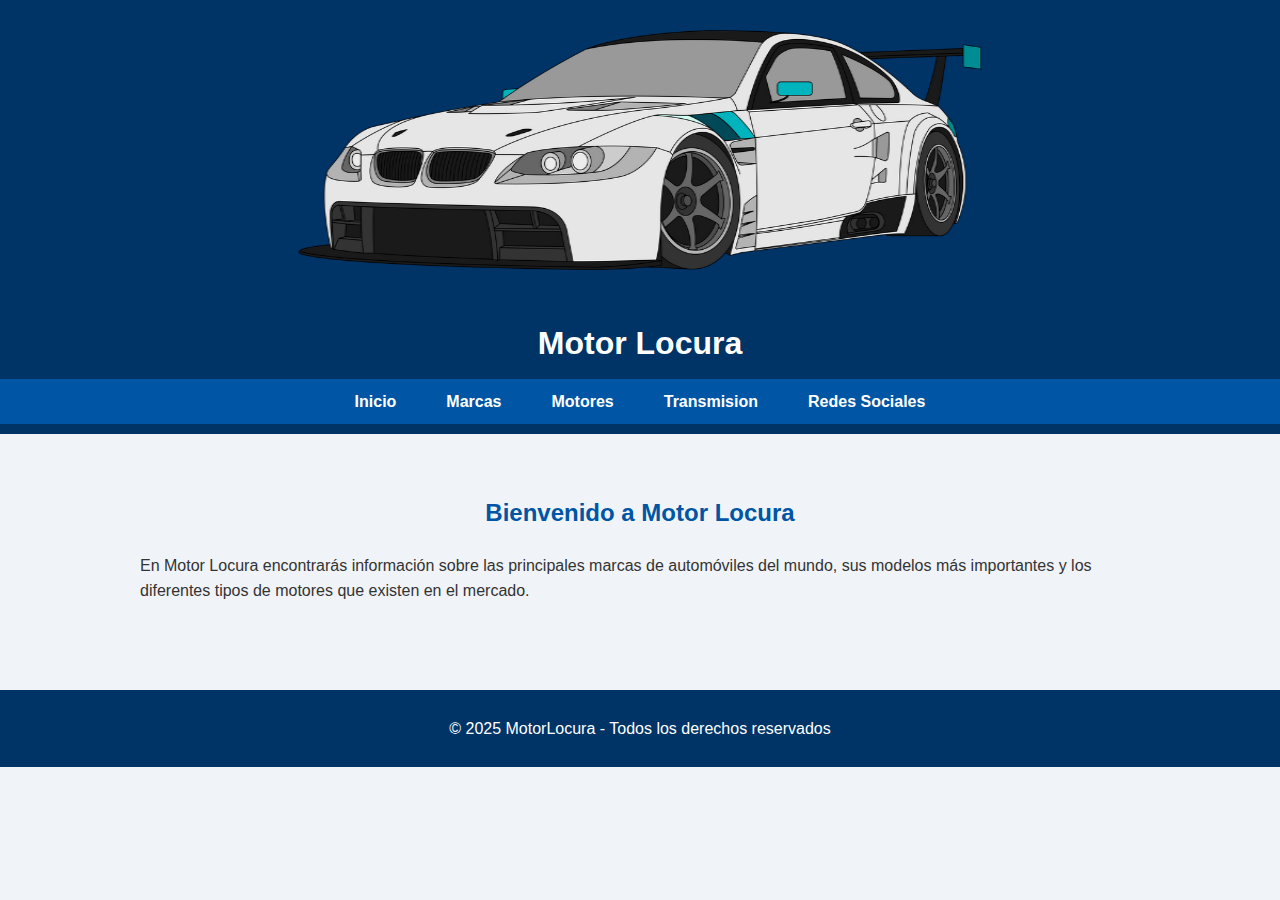
<file: index.html>
<!DOCTYPE html>
<html lang="es">
<head>
    <meta charset="UTF-8">
    <meta name="viewport" content="width=device-width, initial-scale=1.0">
    <title>Motor Locura - Inicio</title>
    <link rel="stylesheet" href="style.css">
      <link rel="shortcut icon" href="banner.jpg">
</head>
<body>
    <header>
        <img src="motolocura.png" alt="MotorLocura Banner" class="banner">
        <h1>Motor Locura</h1>
        <nav>
            <ul>
                <li><a href="index.html">Inicio</a></li>
                <li><a href="marcas.html">Marcas</a></li>
                <li><a href="motores.html">Motores</a></li>
                <li><a href="transmision.html">Transmision</a></li>
                <li><a href="redes.html">Redes Sociales</a></li>
            </ul>
        </nav>
    </header>

    <section>
        <h2>Bienvenido a Motor Locura</h2>
        <p>
            En Motor Locura encontrarás información sobre las principales marcas de automóviles del mundo, 
            sus modelos más importantes y los diferentes tipos de motores que existen en el mercado.
        </p>
    </section>
    

    <footer>
        <p>&copy; 2025 MotorLocura - Todos los derechos reservados</p>
    </footer>
</body>
</html>
</file>
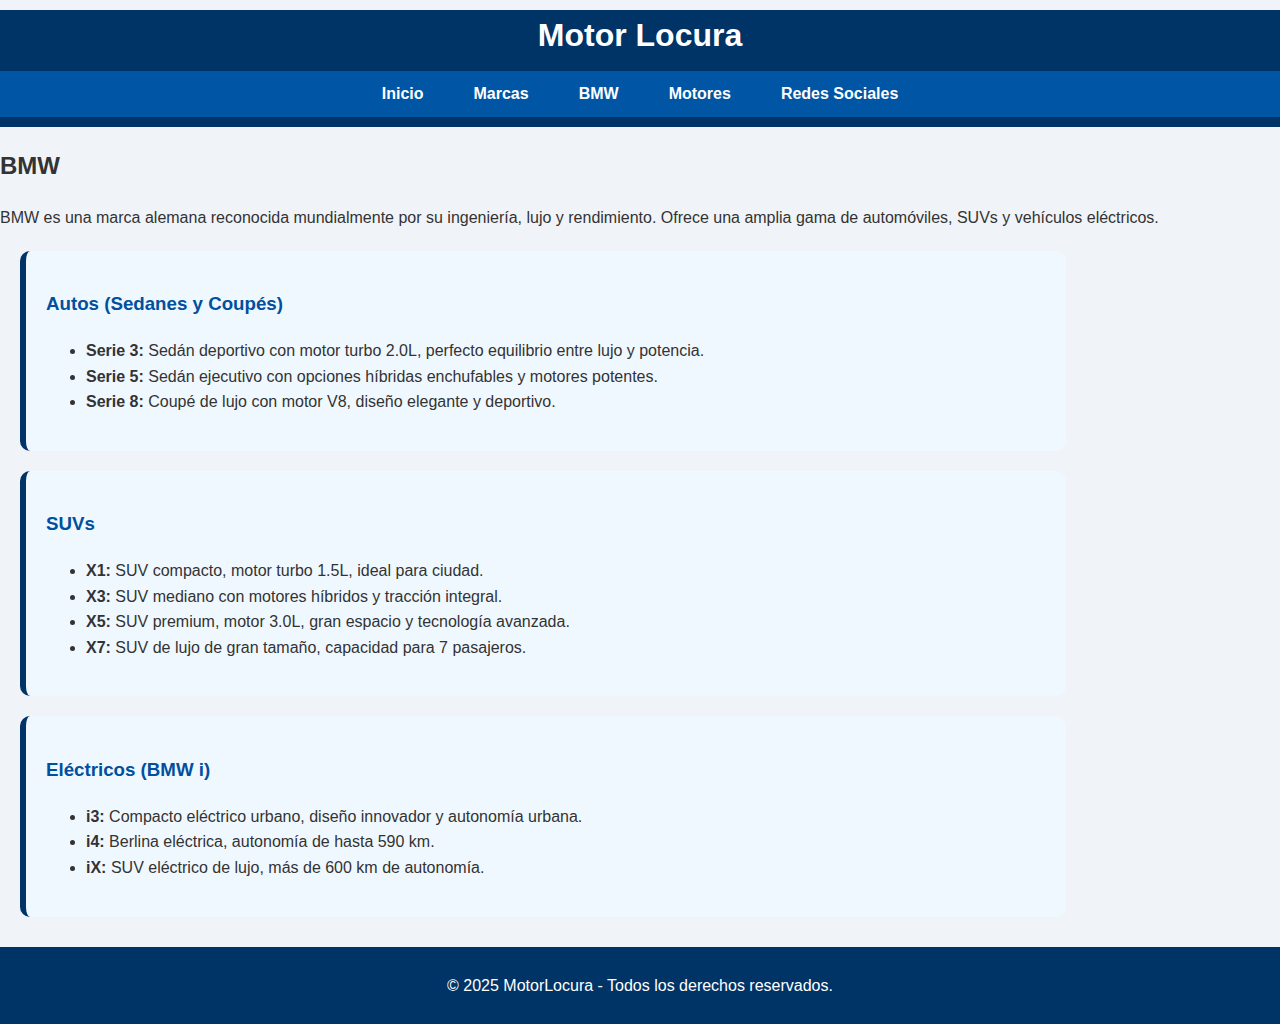
<file: BMW.html>
<!DOCTYPE html>
<html lang="es">
<head>
  <meta charset="UTF-8">
  <meta name="viewport" content="width=device-width, initial-scale=1.0">
  <title>BMW - Motor Locura</title>
  <link rel="stylesheet" href="style.css">
  <link rel="shortcut icon" href="bmw.png">
</head>
<body>
  <header>
    <h1>Motor Locura</h1>
    <nav>
      <ul>
        <li><a href="index.html">Inicio</a></li>
        <li><a href="marcas.html">Marcas</a></li>
        <li><a href="bmw.html">BMW</a></li>
        <li><a href="motores.html">Motores</a></li>
        <li><a href="redes.html">Redes Sociales</a></li>
      </ul>
    </nav>
  </header>

  <main>
    <h2>BMW</h2>
    <p>BMW es una marca alemana reconocida mundialmente por su ingeniería, lujo y rendimiento. Ofrece una amplia gama de automóviles, SUVs y vehículos eléctricos.</p>

    <!-- AUTOS -->
    <section class="linea">
      <h3>Autos (Sedanes y Coupés)</h3>
      <ul>
        <li><b>Serie 3:</b> Sedán deportivo con motor turbo 2.0L, perfecto equilibrio entre lujo y potencia.</li>
        <li><b>Serie 5:</b> Sedán ejecutivo con opciones híbridas enchufables y motores potentes.</li>
        <li><b>Serie 8:</b> Coupé de lujo con motor V8, diseño elegante y deportivo.</li>
      </ul>
    </section>

    <!-- SUVS -->
    <section class="linea">
      <h3>SUVs</h3>
      <ul>
        <li><b>X1:</b> SUV compacto, motor turbo 1.5L, ideal para ciudad.</li>
        <li><b>X3:</b> SUV mediano con motores híbridos y tracción integral.</li>
        <li><b>X5:</b> SUV premium, motor 3.0L, gran espacio y tecnología avanzada.</li>
        <li><b>X7:</b> SUV de lujo de gran tamaño, capacidad para 7 pasajeros.</li>
      </ul>
    </section>

    <!-- ELÉCTRICOS -->
    <section class="linea">
      <h3>Eléctricos (BMW i)</h3>
      <ul>
        <li><b>i3:</b> Compacto eléctrico urbano, diseño innovador y autonomía urbana.</li>
        <li><b>i4:</b> Berlina eléctrica, autonomía de hasta 590 km.</li>
        <li><b>iX:</b> SUV eléctrico de lujo, más de 600 km de autonomía.</li>
      </ul>
    </section>
  </main>
  <!-- Contenedor de fecha y hora -->
<div id="fechaHora" style="text-align:center; font-size:18px; margin:15px; color:#003366; font-weight:bold;"></div>



  <footer>
    <p>© 2025 MotorLocura - Todos los derechos reservados.</p>
  </footer>
</body>
</html>
</file>
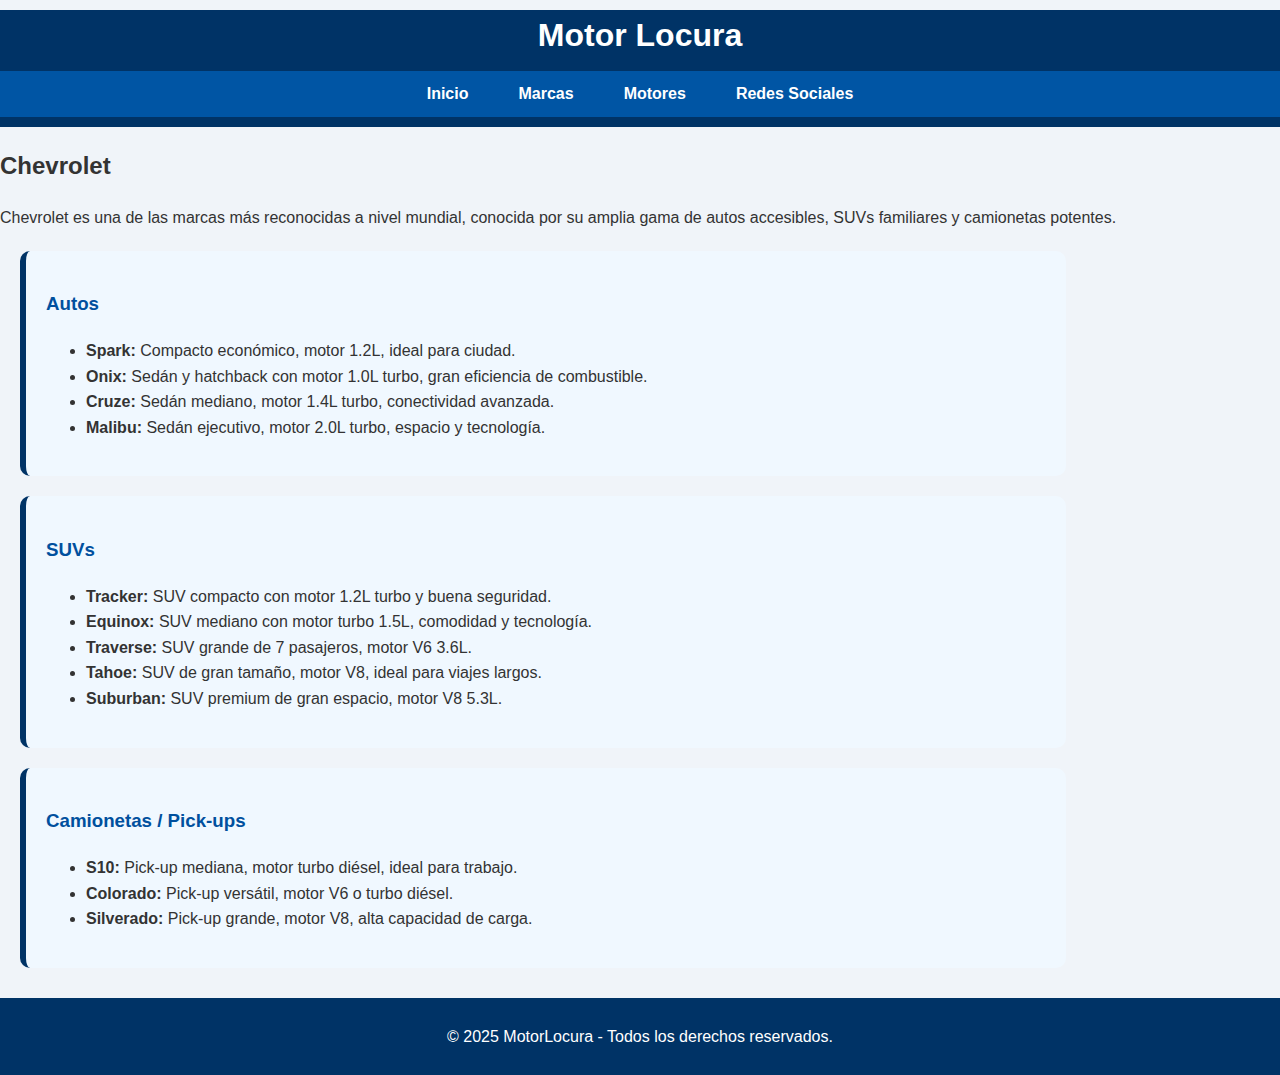
<file: chevrolet.html>
<!DOCTYPE html>
<html lang="es">
<head>
  <meta charset="UTF-8">
  <meta name="viewport" content="width=device-width, initial-scale=1.0">
  <title>Chevrolet - MotorLocura</title>
  <link rel="stylesheet" href="style.css">
  <link rel="shortcut icon" href="chevrolet.png">
</head>
<body>
  <header>
    <h1>Motor Locura</h1>
    <nav>
      <ul>
        <li><a href="index.html">Inicio</a></li>
        <li><a href="marcas.html">Marcas</a></li>
        <li><a href="motores.html">Motores</a></li>
        <li><a href="redes.html">Redes Sociales</a></li>
      </ul>
    </nav>
  </header>

  <main>
    <h2>Chevrolet</h2>
    <p>Chevrolet es una de las marcas más reconocidas a nivel mundial, conocida por su amplia gama de autos accesibles, SUVs familiares y camionetas potentes.</p>

    <!-- AUTOS -->
    <section class="linea">
      <h3>Autos</h3>
      <ul>
        <li><b>Spark:</b> Compacto económico, motor 1.2L, ideal para ciudad.</li>
        <li><b>Onix:</b> Sedán y hatchback con motor 1.0L turbo, gran eficiencia de combustible.</li>
        <li><b>Cruze:</b> Sedán mediano, motor 1.4L turbo, conectividad avanzada.</li>
        <li><b>Malibu:</b> Sedán ejecutivo, motor 2.0L turbo, espacio y tecnología.</li>
      </ul>
    </section>

    <!-- SUVS -->
    <section class="linea">
      <h3>SUVs</h3>
      <ul>
        <li><b>Tracker:</b> SUV compacto con motor 1.2L turbo y buena seguridad.</li>
        <li><b>Equinox:</b> SUV mediano con motor turbo 1.5L, comodidad y tecnología.</li>
        <li><b>Traverse:</b> SUV grande de 7 pasajeros, motor V6 3.6L.</li>
        <li><b>Tahoe:</b> SUV de gran tamaño, motor V8, ideal para viajes largos.</li>
        <li><b>Suburban:</b> SUV premium de gran espacio, motor V8 5.3L.</li>
      </ul>
    </section>

    <!-- CAMIONETAS -->
    <section class="linea">
      <h3>Camionetas / Pick-ups</h3>
      <ul>
        <li><b>S10:</b> Pick-up mediana, motor turbo diésel, ideal para trabajo.</li>
        <li><b>Colorado:</b> Pick-up versátil, motor V6 o turbo diésel.</li>
        <li><b>Silverado:</b> Pick-up grande, motor V8, alta capacidad de carga.</li>
      </ul>
    </section>
  </main>

  <footer>
    <p>© 2025 MotorLocura - Todos los derechos reservados.</p>
  </footer>
</body>
</html>
</file>
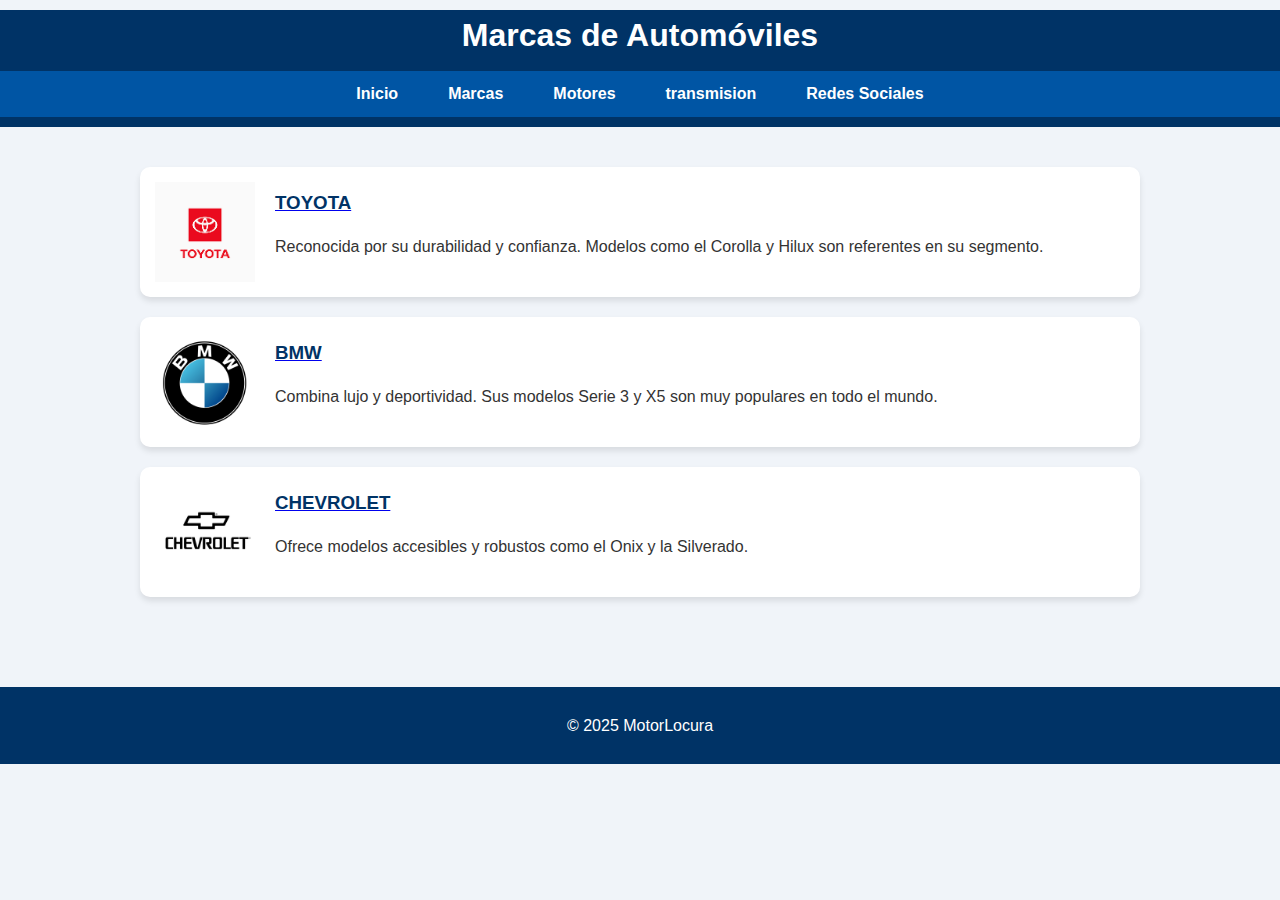
<file: marcas.html>
<!DOCTYPE html>
<html lang="es">
<head>
    <meta charset="UTF-8">
    <meta name="viewport" content="width=device-width, initial-scale=1.0">
    <title>MotorLocura - Marcas</title>
    <link rel="stylesheet" href="style.css">
    <link rel="shortcut icon" href="banner.jpg">
</head>
<body>
    <header>
        <h1>Marcas de Automóviles</h1>
        <nav>
            <ul>
                <li><a href="index.html">Inicio</a></li>
                <li><a href="marcas.html">Marcas</a></li>
                <li><a href="motores.html">Motores</a></li>
                <li><a href=transmision.html>transmision</a></li>
                <li><a href="redes.html">Redes Sociales</a></li>
            </ul>
        </nav>
    </header>

    <section>
        <article class="marca">
            <img src="toyota.png" alt="Toyota">
            <div>
                <a href="TOYOTA.html"><h3>TOYOTA</h3></a>
                
                <p>Reconocida por su durabilidad y confianza. Modelos como el Corolla y Hilux son referentes en su segmento.</p>
            </div>
        </article>

        <article class="marca">
            <img src="bmw.png" alt="BMW">
            <div>
                <a href="BMW.html"><h3>BMW</h3></a>
                <p>Combina lujo y deportividad. Sus modelos Serie 3 y X5 son muy populares en todo el mundo.</p>
            </div>
        </article>

        <article class="marca">
            <img src="chevrolet.png" alt="Chevrolet">
            <div>
                <a href="chevrolet.html"><h3>CHEVROLET</h3></a>
                <p>Ofrece modelos accesibles y robustos como el Onix y la Silverado.</p>
            </div>
        </article>
    </section>
    
    <footer>
        <p>&copy; 2025 MotorLocura</p>
    </footer>
</body>
</html>
</file>
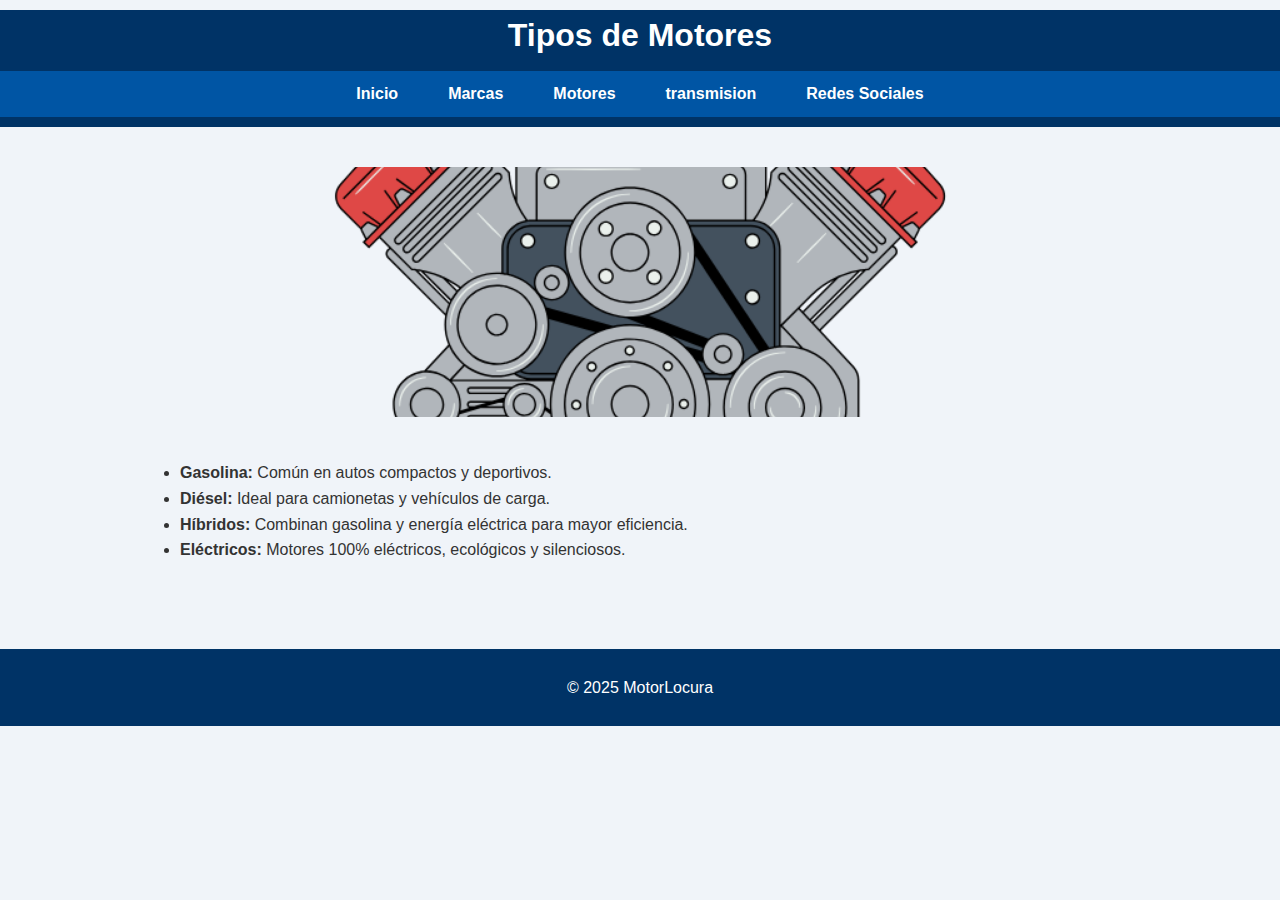
<file: motores.html>
<!DOCTYPE html>
<html lang="es">
<head>
    <meta charset="UTF-8">
    <meta name="viewport" content="width=device-width, initial-scale=1.0">
    <title>MotorLocura - Motores</title>
    <link rel="stylesheet" href="style.css">
    <link rel="shortcut icon" href="banner.jpg">
</head>
<body>
    <header>
        <h1>Tipos de Motores</h1>
        <nav>
            <ul>
                <li><a href="index.html">Inicio</a></li>
                <li><a href="marcas.html">Marcas</a></li>
                <li><a href="motores.html">Motores</a></li>
                <li><a href=transmision.html>transmision</a></li>
                <li><a href="redes.html">Redes Sociales</a></li>
            </ul>
        </nav>
    </header>

    <section>
        <img src="motor.png" alt="Motores" class="imagen-motores">
        <ul>
            <li><b>Gasolina:</b> Común en autos compactos y deportivos.</li>
            <li><b>Diésel:</b> Ideal para camionetas y vehículos de carga.</li>
            <li><b>Híbridos:</b> Combinan gasolina y energía eléctrica para mayor eficiencia.</li>
            <li><b>Eléctricos:</b> Motores 100% eléctricos, ecológicos y silenciosos.</li>
        </ul>
    </section>

    <footer>
        <p>&copy; 2025 MotorLocura</p>
    </footer>
</body>
</html>
</file>
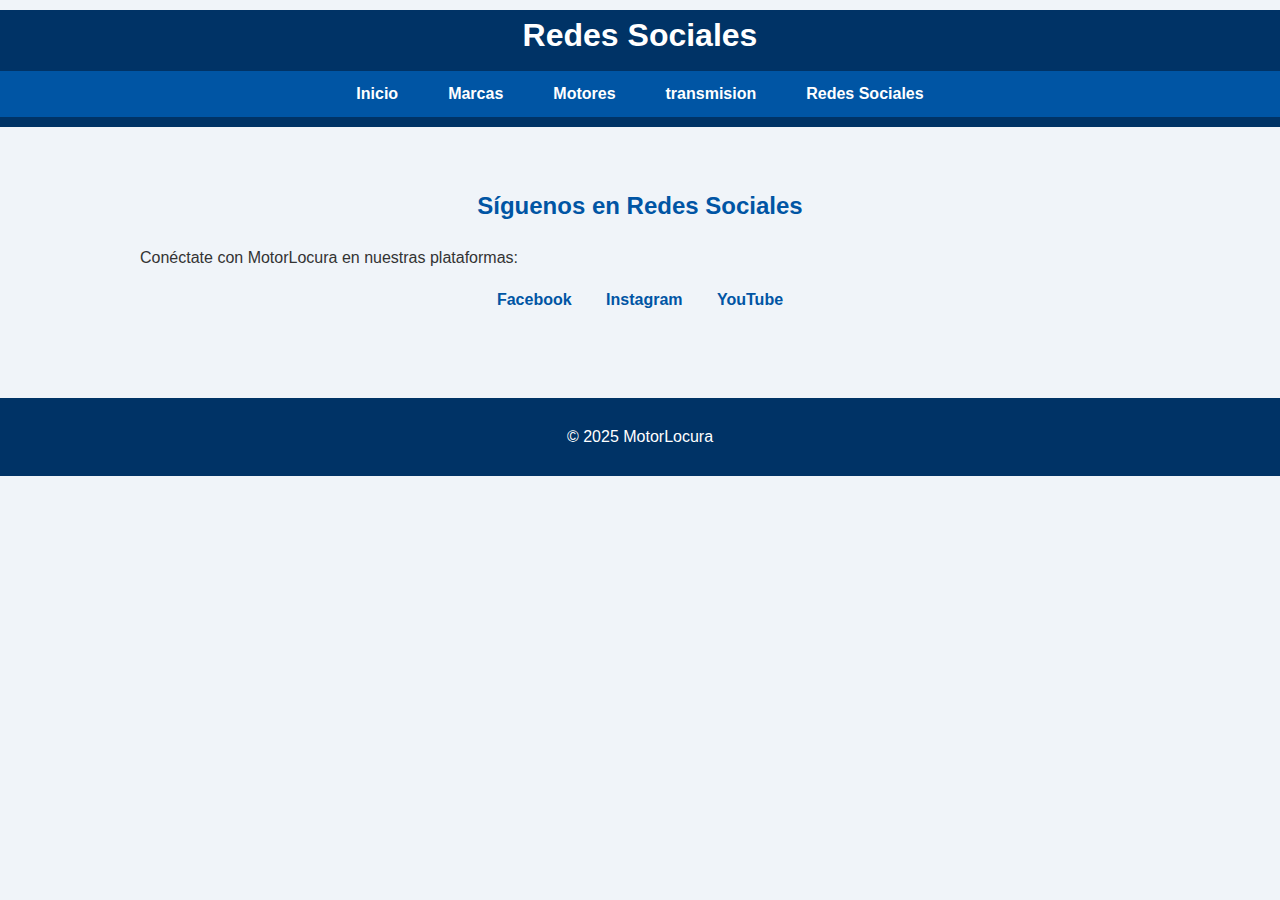
<file: redes.html>
<!DOCTYPE html>
<html lang="es">
<head>
    <meta charset="UTF-8">
    <meta name="viewport" content="width=device-width, initial-scale=1.0">
    <title>MotorLocura - Redes Sociales</title>
    <link rel="stylesheet" href="style.css">
</head>
<body>
    <header>
        <h1>Redes Sociales</h1>
        <nav>
            <ul>
                <li><a href="index.html">Inicio</a></li>
                <li><a href="marcas.html">Marcas</a></li>
                <li><a href="motores.html">Motores</a></li>
                <li><a href=transmision.html>transmision</a></li>
                <li><a href="redes.html">Redes Sociales</a></li>
            </ul>
        </nav>
    </header>

    <section id="redes">
        <h2>Síguenos en Redes Sociales</h2>
        <p>Conéctate con MotorLocura en nuestras plataformas:</p>
        <ul>
            <li><a href="#">Facebook</a></li>
            <li><a href="#">Instagram</a></li>
            <li><a href="#">YouTube</a></li>
        </ul>
    </section>

    <footer>
        <p>&copy; 2025 MotorLocura</p>
    </footer>
</body>
</html>
</file>
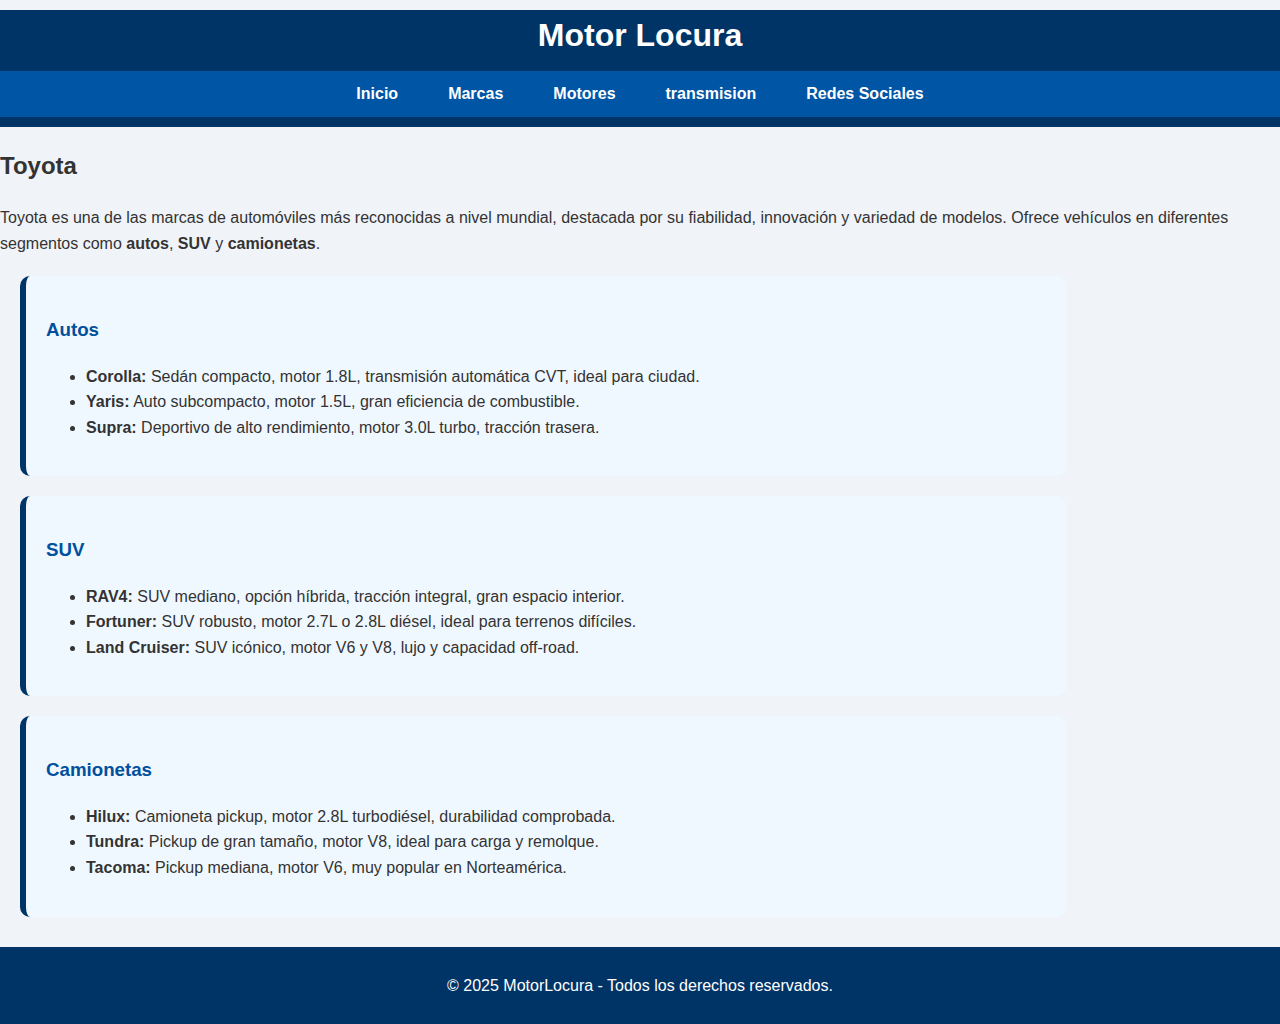
<file: TOYOTA.html>
<!DOCTYPE html>
<html lang="es">
<head>
    <meta charset="UTF-8">
    <meta name="viewport" content="width=device-width, initial-scale=1.0">
    <title>Toyota - MotorLocura</title>
    <link rel="stylesheet" href="style.css">
    <link rel="shortcut icon" href="toyota.png">
</head>
<body>
    <header>
        <h1>Motor Locura</h1>
        <nav>
            <ul>
                <li><a href="index.html">Inicio</a></li>
                <li><a href="marcas.html">Marcas</a></li>
                <li><a href="motores.html">Motores</a></li>
                <li><a href=transmision.html>transmision</a></li>
                <li><a href="redes.html">Redes Sociales</a></li>
            </ul>
        </nav>
    </header>

    <main>
        <h2>Toyota</h2>
        <p>
            Toyota es una de las marcas de automóviles más reconocidas a nivel mundial,
            destacada por su fiabilidad, innovación y variedad de modelos. Ofrece vehículos
            en diferentes segmentos como <b>autos</b>, <b>SUV</b> y <b>camionetas</b>.
        </p>

        <!-- AUTOS -->
        <section class="linea">
            <h3>Autos</h3>
            <ul>
                <li><b>Corolla:</b> Sedán compacto, motor 1.8L, transmisión automática CVT, ideal para ciudad.</li>
                <li><b>Yaris:</b> Auto subcompacto, motor 1.5L, gran eficiencia de combustible.</li>
                <li><b>Supra:</b> Deportivo de alto rendimiento, motor 3.0L turbo, tracción trasera.</li>
            </ul>
        </section>

        <!-- SUV -->
        <section class="linea">
            <h3>SUV</h3>
            <ul>
                <li><b>RAV4:</b> SUV mediano, opción híbrida, tracción integral, gran espacio interior.</li>
                <li><b>Fortuner:</b> SUV robusto, motor 2.7L o 2.8L diésel, ideal para terrenos difíciles.</li>
                <li><b>Land Cruiser:</b> SUV icónico, motor V6 y V8, lujo y capacidad off-road.</li>
            </ul>
        </section>

        <!-- CAMIONETAS -->
        <section class="linea">
            <h3>Camionetas</h3>
            <ul>
                <li><b>Hilux:</b> Camioneta pickup, motor 2.8L turbodiésel, durabilidad comprobada.</li>
                <li><b>Tundra:</b> Pickup de gran tamaño, motor V8, ideal para carga y remolque.</li>
                <li><b>Tacoma:</b> Pickup mediana, motor V6, muy popular en Norteamérica.</li>
            </ul>
        </section>
    </main>

    <footer>
        <p>© 2025 MotorLocura - Todos los derechos reservados.</p>
    </footer>
</body>
</html>
</file>
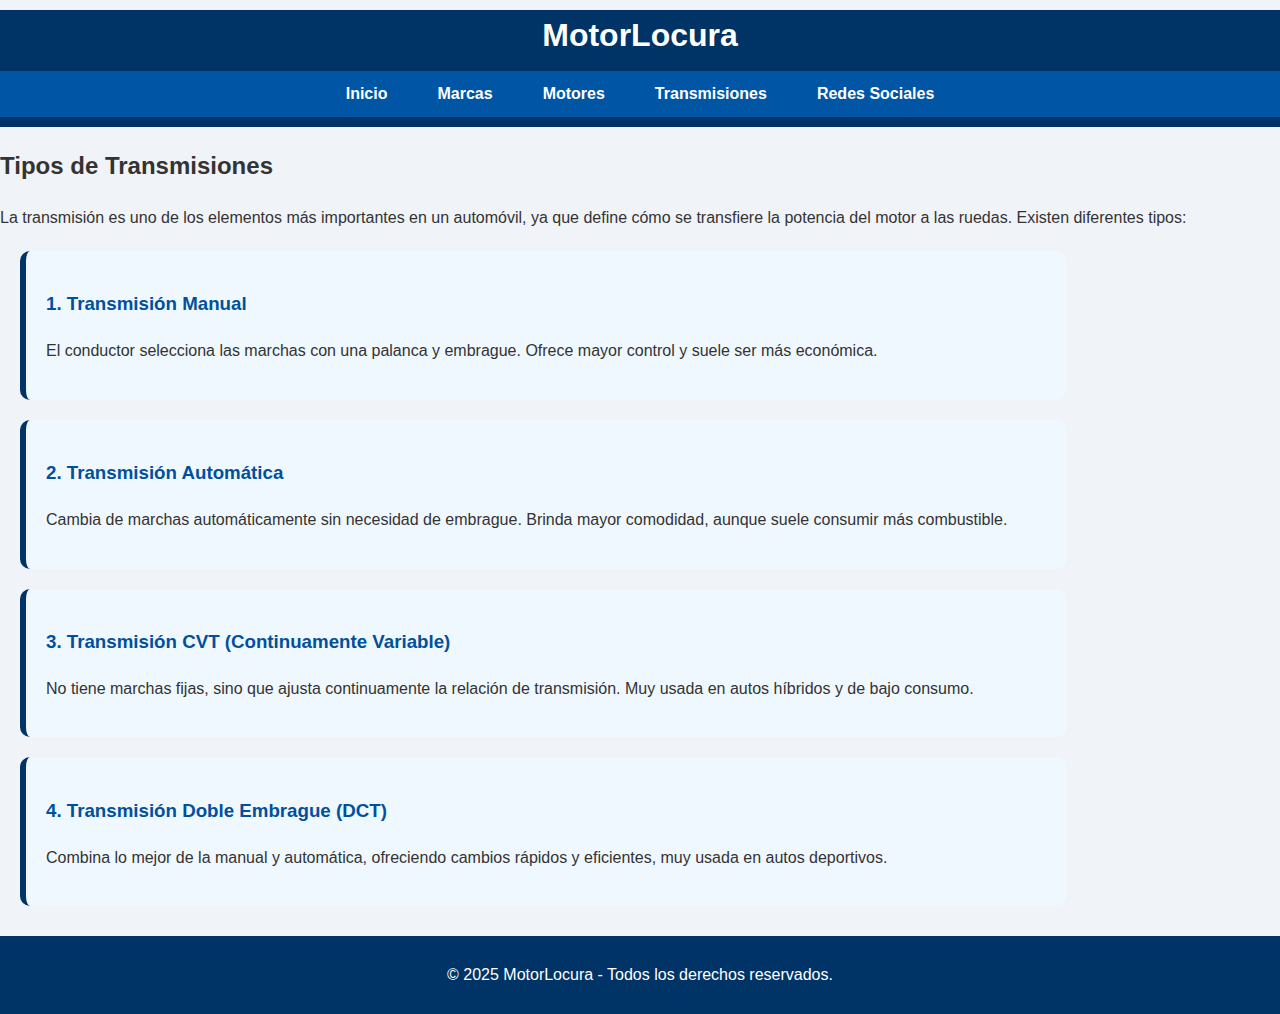
<file: transmision.html>
<!DOCTYPE html>
<html lang="es">
<head>
  <meta charset="UTF-8">
  <meta name="viewport" content="width=device-width, initial-scale=1.0">
  <title>Transmisiones - MotorLocura</title>
  <link rel="stylesheet" href="style.css">
</head>
<body>
  <header>
    <h1>MotorLocura</h1>
    <nav>
      <ul>
        <li><a href="index.html">Inicio</a></li>
        <li><a href="marcas.html">Marcas</a></li>
        <li><a href="motores.html">Motores</a></li>
        <li><a href="transmisiones.html" class="activo">Transmisiones</a></li>
        <li><a href="redes.html">Redes Sociales</a></li>
      </ul>
    </nav>
  </header>

  <main>
    <h2>Tipos de Transmisiones</h2>
    <p>La transmisión es uno de los elementos más importantes en un automóvil, ya que define cómo se transfiere la potencia del motor a las ruedas. Existen diferentes tipos:</p>

    <section class="linea">
      <h3>1. Transmisión Manual</h3>
      <p>El conductor selecciona las marchas con una palanca y embrague. Ofrece mayor control y suele ser más económica.</p>
    </section>

    <section class="linea">
      <h3>2. Transmisión Automática</h3>
      <p>Cambia de marchas automáticamente sin necesidad de embrague. Brinda mayor comodidad, aunque suele consumir más combustible.</p>
    </section>

    <section class="linea">
      <h3>3. Transmisión CVT (Continuamente Variable)</h3>
      <p>No tiene marchas fijas, sino que ajusta continuamente la relación de transmisión. Muy usada en autos híbridos y de bajo consumo.</p>
    </section>

    <section class="linea">
      <h3>4. Transmisión Doble Embrague (DCT)</h3>
      <p>Combina lo mejor de la manual y automática, ofreciendo cambios rápidos y eficientes, muy usada en autos deportivos.</p>
    </section>
  </main>

  <footer>
    <p>© 2025 MotorLocura - Todos los derechos reservados.</p>
  </footer>
</body>
</html>
</file>
<file: style.css>
/* Estilos generales */
body {
    font-family: Arial, sans-serif;
    margin: 0;
    padding: 0;
    line-height: 1.6;
    background-color: #f0f4f9;
    color: #333;
}

/* Banner */
.banner {
    width: 100%;
    height: 300px;
    object-fit:fill;
}

/* Encabezado */
header {
    background: #003366;
    color: #fff;
    text-align: center;
    padding-bottom: 10px;
}

header h1 {
    margin: 10px 0;
}

/* Menú de navegación */
nav ul {
    list-style: none;
    padding: 0;
    display: flex;
    justify-content: center;
    background: #0055a4;
    margin: 0;
}

nav ul li {
    margin: 0 15px;
}

nav ul li a {
    color: white;
    text-decoration: none;
    font-weight: bold;
    padding: 10px;
    display: block;
    transition: background 0.3s;
}

nav ul li a:hover {
    background: #0077e6;
    border-radius: 5px;
}

/* Secciones */
section {
    padding: 40px 20px;
    max-width: 1000px;
    margin: auto;
}

section h2 {
    color: #0055a4;
    margin-bottom: 20px;
    text-align: center;
}

/* Estilo marcas */
.marca {
    display: flex;
    align-items: center;
    background: white;
    padding: 15px;
    margin-bottom: 20px;
    border-radius: 10px;
    box-shadow: 0 4px 6px rgba(0,0,0,0.1);
}

.marca img {
    width: 100px;
    height: auto;
    margin-right: 20px;
}

.marca h3 {
    margin: 0;
    color: #003366;
}

/* Imagen motores */
.imagen-motores {
    width: 100%;
    max-height: 250px;
    object-fit: cover;
    margin-bottom: 20px;
    border-radius: 10px;
}

/* Redes sociales */
#redes ul {
    list-style: none;
    padding: 0;
    text-align: center;
}

#redes ul li {
    display: inline-block;
    margin: 0 15px;
}

#redes ul li a {
    color: #0055a4;
    font-weight: bold;
    text-decoration: none;
}

#redes ul li a:hover {
    text-decoration: underline;
}

/* Pie de página */
footer {
    text-align: center;
    background: #003366;
    color: white;
    padding: 10px 0;
    margin-top: 30px;
}
.linea {
    background: #f0f8ff;
    margin: 20px;
    padding: 20px;
    border-left: 6px solid #003366;
    border-radius: 10px;
}

.linea h3 {
    color: #00509e;
}
</file>
